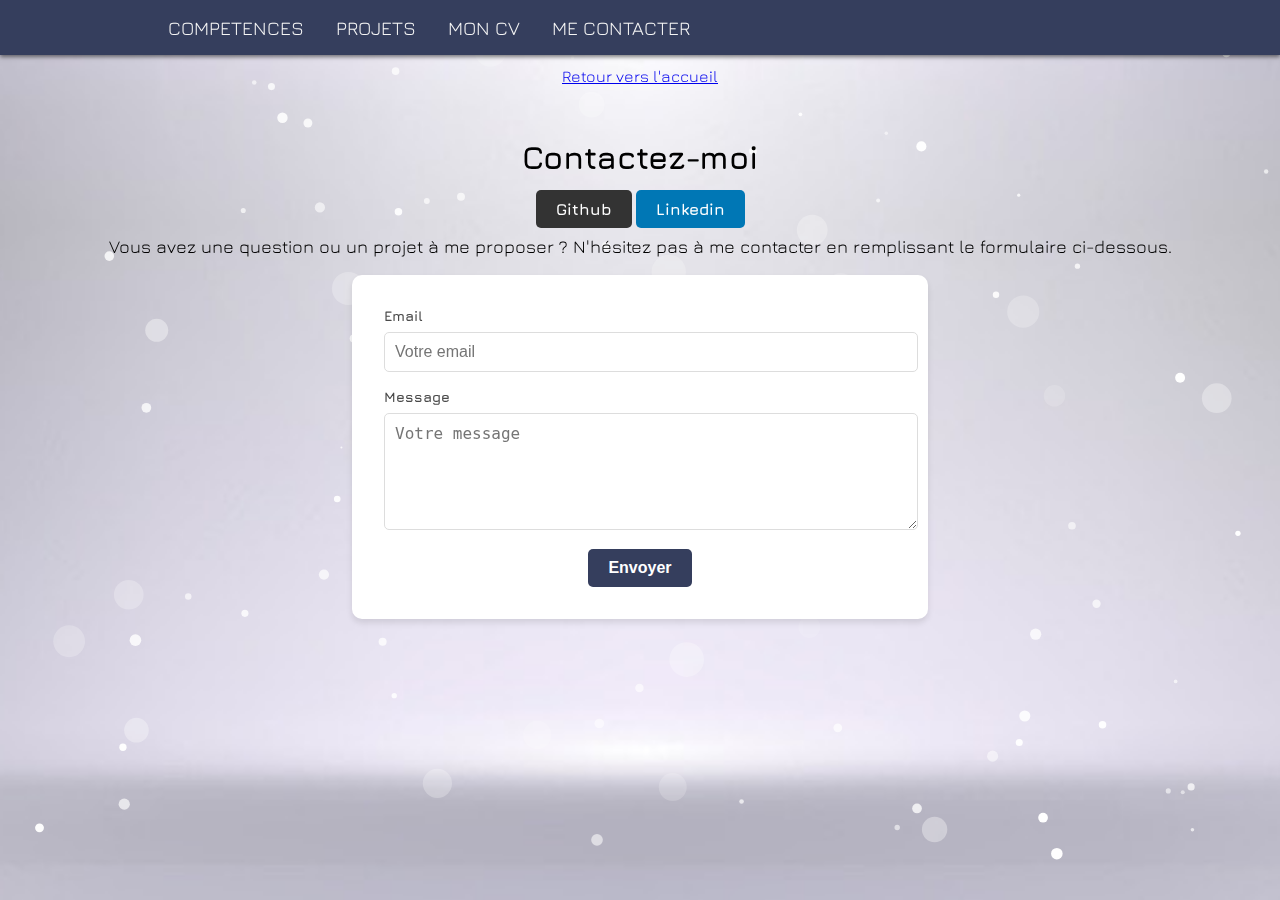
<file: contact.html>
<!DOCTYPE html>
<html lang="fr">

<head>
    <meta charset="UTF-8">
    <meta name="viewport" content="width=device-width, initial-scale=1.0">
    <title>Sofia Gribanova</title>
    <link rel="preconnect" href="https://fonts.googleapis.com">
    <link rel="preconnect" href="https://fonts.gstatic.com" crossorigin>
    <link rel="icon" type="image/x-icon" href="./img/favicon.ico">
    <link href="https://fonts.googleapis.com/css2?family=Jura:wght@300..700&display=swap" rel="stylesheet">
    <link rel="stylesheet" href="./style/contact.css">
    <link rel="stylesheet" href="./style/particles.css">
    <script src="./scripts/particles.js"></script>
    <link rel="stylesheet" href="./style/index.css">
</head>

<body class="body-background">

    <canvas id="particles-canvas"></canvas>
    <header class="header">
        <nav class="nav-bar">
            <div class="nav-container">
                <ul class="nav-links">
                    <li><a href="index.html#competences" class="nav-link">COMPETENCES</a></li>
                    <li><a href="index.html#projets" class="nav-link">PROJETS</a></li>
                    <li><a href="cv.html" class="nav-link">MON CV</a></li>
                    <li><a href="contact.html" class="nav-link">ME CONTACTER</a></li>
                </ul>
            </div>
        </nav>
    </header>
    <main>
        <a href="index.html" class="flex flex-col items-center justify-center">
            <img src="./img/arrow.svg" alt="retour" class="arrow-img">
            <p>Retour vers l'accueil</p>
        </a>
        <section class="flex flex-col items-center justify-center mt-10">
            <h2 class="title">Contactez-moi</h2>
            <div>
                <a class="github-button" href="https://github.com/pavuchochek" target="_blank" class="github-link">Github</a>
           
                <a class="linkedin-button" href="https://www.linkedin.com/in/sofia-gribanova/" target="_blank" class="linkedin-link">Linkedin</a>
            </div>
            <div>
                <p class="subtitle">Vous avez une question ou un projet à me proposer ? N'hésitez pas à me contacter en remplissant le formulaire ci-dessous.</p>
            </div>
            <form class="contact-form" action="https://formspree.io/f/xjkkpelg" method="POST">
                <div class="form-field">
                    <label class="label" for="email">Email</label>
                    <input class="input" id="email" type="email" name="email" placeholder="Votre email">
                </div>
                <div class="form-field">
                    <label class="label" for="message">Message</label>
                    <textarea class="textarea" id="message" rows="5" name="message" placeholder="Votre message"></textarea>
                </div>
                <div class="button-container">
                    <button class="submit-button" type="submit">Envoyer</button>
                </div>
            </form>
        </section>
    </main>
</body>
</html>
</file>
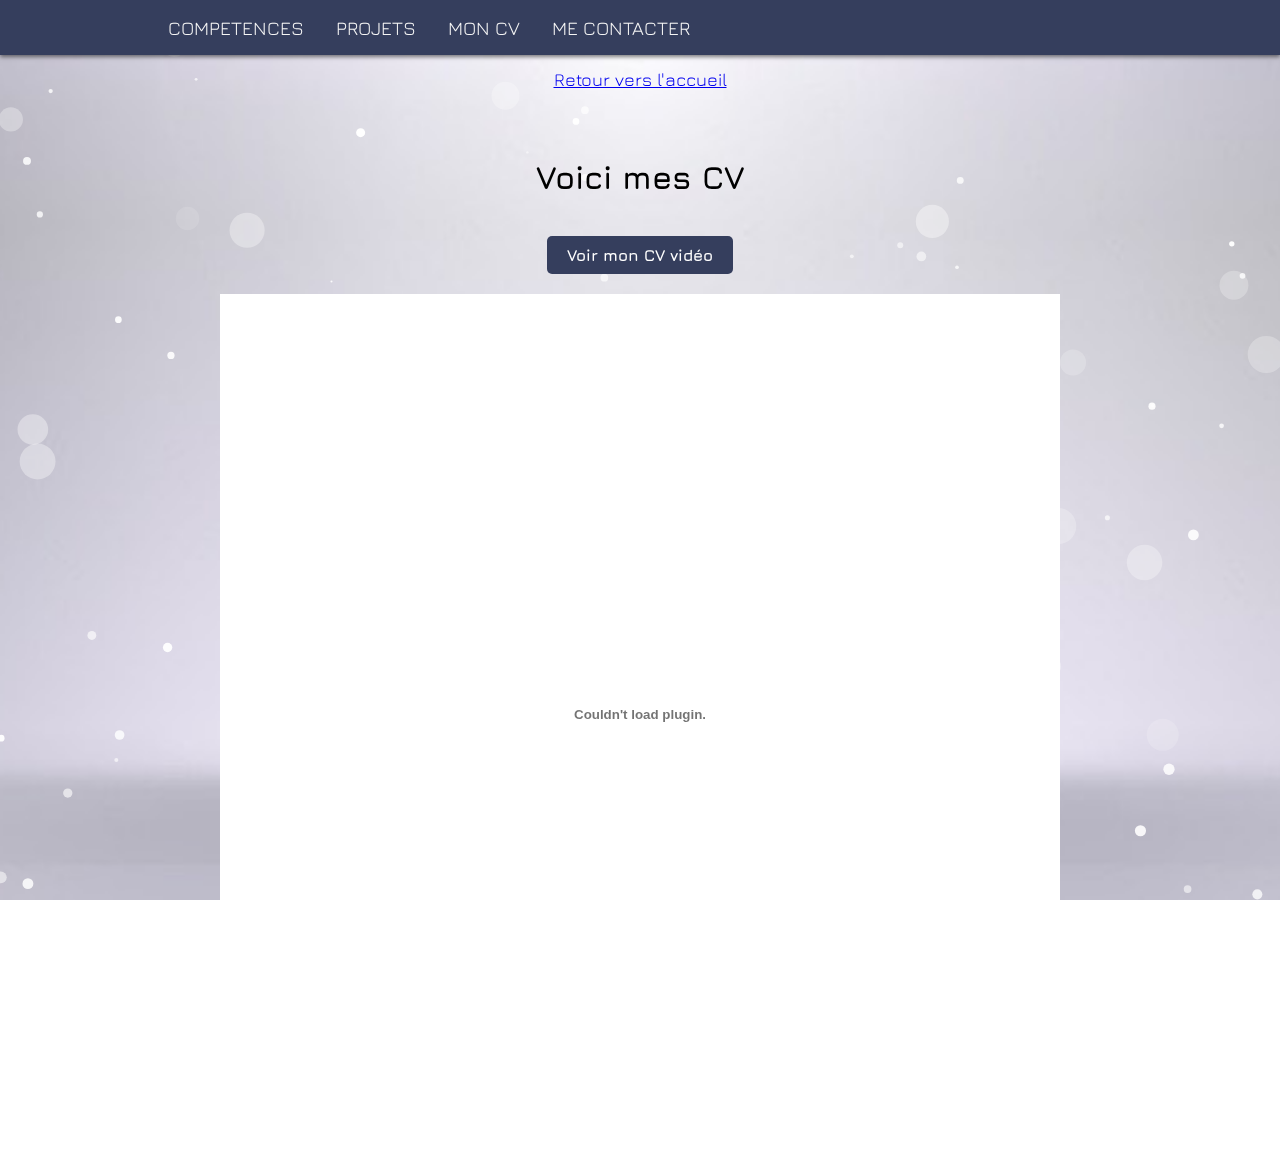
<file: cv.html>
<!DOCTYPE html>
<html lang="fr">

<head>
    <meta charset="UTF-8">
    <meta name="viewport" content="width=device-width, initial-scale=1.0">
    <title>Sofia Gribanova</title>
    <link rel="preconnect" href="https://fonts.googleapis.com">
    <link rel="preconnect" href="https://fonts.gstatic.com" crossorigin>
    <link rel="icon" type="image/x-icon" href="./img/favicon.ico">
    <link href="https://fonts.googleapis.com/css2?family=Jura:wght@300..700&display=swap" rel="stylesheet">
    <link href="./style/index.css" rel="stylesheet">
    <link href="./style/cv.css" rel="stylesheet">
    <script src="./scripts/particles.js"></script>
    <link rel="stylesheet" href="./style/particles.css">
</head>

<body class="body-background">

    <canvas id="particles-canvas"></canvas>
    <header class="header">
        <nav class="nav-bar">
            <div class="nav-container">
                <ul class="nav-links">
                    <li><a href="index.html#competences" class="nav-link">COMPETENCES</a></li>
                    <li><a href="index.html#projets" class="nav-link">PROJETS</a></li>
                    <li><a href="cv.html" class="nav-link">MON CV</a></li>
                    <li><a href="contact.html" class="nav-link">ME CONTACTER</a></li>
                </ul>
            </div>
        </nav>
    </header>
    <main class="flex flex-col items-center justify-center">
        <a href="index.html" class="back-link">
            <img src="./img/arrow.svg" alt="retour" class="arrow-img">
            <p>Retour vers l'accueil</p>
        </a>
        <p class="cv-title">Voici mes CV</p>

        <a href="https://youtu.be/vWeQn0nkRoE" class="cv-link">
            Voir mon CV vidéo
        </a>

        <div class="pdf-container">
            <div class="embed-container">
                <embed src='./img/cv_sofia_gribanova.pdf' width="800" height="800" type='application/pdf' />
            </div>
        </div>
    </main>
</body>

</html>
</file>
<file: style/contact.css>
/* Main Content */
main {
    padding: 20px;
}

/* Flex utilities */
.flex {
    display: flex;
}

.flex-col {
    flex-direction: column;
}

.items-center {
    justify-content: center;
    align-items: center;
}

.justify-center {
    justify-content: center;
}

.mt-10 {
    margin-top: 10px;
}

/* Titles and text */
.title {
    font-size: 2rem;
    font-weight: bold;
    margin-bottom: 24px;
}

.subtitle {
    font-size: 1.125rem;
    text-align: center;
}

/* Contact Form */
.contact-form {
    width: 100%;
    max-width: 32rem;
    background-color: white;
    padding: 2rem;
    border-radius: 10px;
    box-shadow: 0 4px 6px rgba(0, 0, 0, 0.1);
}

.form-field {
    margin-bottom: 16px;
}

.label {
    display: block;
    font-size: 0.875rem;
    font-weight: bold;
    color: #4a4a4a;
    margin-bottom: 8px;
}

.input,
.textarea {
    width: 100%;
    padding: 10px;
    border: 1px solid #ddd;
    border-radius: 5px;
    font-size: 1rem;
    color: #333;
}

.textarea {
    resize: vertical;
}

.button-container {
    display: flex;
    justify-content: center;
}

.submit-button {
    background-color: rgb(53, 62, 93);
    color: white;
    font-weight: bold;
    padding: 10px 20px;
    border-radius: 5px;
    cursor: pointer;
    border: none;
    font-size: 1rem;
    transition: background-color 0.3s ease;
}

.submit-button:hover {
    background-color: #0056b3;
}

/* Arrow image */
.arrow-img {
    width: 2rem;
    margin-bottom: 8px;
}

.github-button{
    text-decoration: none;
    background-color: #333;
    color: white;
    font-weight: bold;
    padding: 10px 20px;
    border-radius: 5px;
    cursor: pointer;
    border: none;
    font-size: 1rem;
    transition: background-color 0.3s ease;
}

.linkedin-button{
    text-decoration: none;
    background-color: #0077b5;
    color: white;
    font-weight: bold;
    padding: 10px 20px;
    border-radius: 5px;
    cursor: pointer;
    border: none;
    font-size: 1rem;
    transition: background-color 0.3s ease;
}
</file>
<file: style/particles.css>
#particles-canvas {
    position: fixed;
    top: 0;
    left: 0;
    width: 100%;
    height: 100%;
    z-index: -1;
    /* Derrière tout le contenu */
    pointer-events: none;
    /* Empêche les interactions */
}
</file>
<file: style/index.css>
body {
    margin: 0;
    padding: 0;
    font-family: 'Jura', sans-serif;
    background-image: url('../img/background.jpg');
    background-size: cover;     /* Correspond à bg-cover */
    background-repeat: no-repeat; /* Correspond à bg-no-repeat */
    background-position: center;  /* Correspond à bg-center */
    background-attachment: fixed; /* Correspond à bg-fixed */
    height: 100vh;                /* Correspond à h-screen */
}



#background-overlay {
    position: fixed;
    top: 0;
    left: 0;
    width: 100%;
    height: 100%;
    z-index: -1;
}

.header {
    position: fixed;
    background-color: rgb(53, 62, 93);
    width: 100%;
    z-index: 1000;
    box-shadow: 0 2px 4px rgba(0, 0, 0, 0.5);
}

.nav-bar {
    display: flex;
    justify-content: center;
}

.nav-container {
    width: 80%;
    display: flex;
    justify-content: space-between;
    align-items: center;
}

.nav-links {
    list-style: none;
    display: flex;
    gap: 2rem;
}

.nav-link {
    text-decoration: none;
    color: #f5f5f5;
    font-size: 1.2rem;
    transition: color 0.3s ease;
}

.nav-link:hover {
    color: #B29988;
}

.main-container {
    padding: 6rem 2rem;
}

.profile-section {
    display: flex;
    align-items: center;
    justify-content: center;
    gap: 2rem;
    margin-bottom: 4rem;
}

.profile-photo {
    position: relative;
}

.photo-wrapper {
    border-radius: 50%;
    overflow: hidden;
    width: 150px;
    height: 150px;
}

.photo {
    width: 100%;
    height: 100%;
    object-fit: cover;
}

.photo-decoration {
    position: absolute;
    bottom:0;
    width: 110%;
    margin:auto;
}

.profile-description {
    text-align: center;
}

.profile-name {
    font-size: 2.5rem;
    margin: 0;
}

.profile-age, .profile-bio {
    margin: 0.5rem 0;
}

.skills-section {
    margin-bottom: 4rem;
}

.skills-grid {
    display: flex;
    justify-content: center;
    gap: 2rem;
}

.skill-card {
    padding: 1.5rem;
    border-radius: 12px;
    width: 250px;
    text-align: center;
    box-shadow: 0 4px 8px rgba(0, 0, 0, 0.3);
}

.skill-title {
    position: relative;
    margin-bottom: 1rem;
}

.skill-title p{
    margin:0;
    color:white;
}

.skill-bg {
    width: 80%;
    margin:auto;
}

.skill-title p {
    position: absolute;
    top: 50%;
    left: 50%;
    transform: translate(-50%, -50%);
    font-size: 1.5rem;
    font-weight: bold;
}

.skill-list {
    list-style: none;
    padding: 3%;
    margin: 0;
}

.skill-list li {
    margin: 0.5rem 0;
    list-style-image: url('../img/one_point.svg'); /* Ajout de l'image comme puce */
}


.special-skill {
    width: 50%;
    text-align: center;
    
    margin:auto;
    margin-top: 4rem;
}

.special-skill-card {
    padding: 2rem;
    border-radius: 12px;
    display: inline-block;
    box-shadow: 0 4px 12px rgba(0, 0, 0, 0.4);
}

.special-skill-title {
    position: relative;
    margin-bottom: 1rem;
}

.special-skill-bg {
    width: 40%;
    margin:auto;
}



.special-skill-title p {
    margin: 0;
    color: white;
    position: absolute;
    top: 50%;
    left: 50%;
    transform: translate(-50%, -50%);
    font-size: 1.1rem;
    font-weight: bold;
}

.special-skill-name {
    font-size: 2rem;
    margin: 1rem 0;
}

.special-skill-description {
    margin: 1rem 0;
    font-size: 1rem;
    line-height: 1.5;
}

.buttons {
    display: flex;
    justify-content: center;
    gap: 1rem;
    margin-top: 1.5rem;
}

.button-blue, .button-gold {
    text-decoration: none;
    padding: 0.75rem 1.5rem;
    border-radius: 8px;
    font-weight: bold;
    color: #fff;
    transition: background-color 0.3s ease;
}

.button-blue {
    background-color: rgb(53, 62, 93);
}

.button-blue:hover {
    background-color: rgb(83, 98, 150);
}

.button-gold {
    background-color: #B29988;
}

.button-gold:hover {
    background-color: #5a4e46;
}

.section-title {
    text-align: center;
    font-size: 2rem;
    margin: 3rem 0 2rem 0;
    color:white;
}
.year{
    text-align: center;
    font-size: 2rem;
    margin: 3rem 0 2rem 0;
    color:white;
}


.graph-container {
    display: flex;
    justify-content: center;
    align-items: center;
    margin-top: 2rem;
}
</file>
<file: style/cv.css>
/* Main Content */
main {
    padding: 20px;
}

/* Flex utilities */
.flex {
    display: flex;
}

.flex-col {
    flex-direction: column;
}

.items-center {
    justify-content: center;
    align-items: center;
}

.justify-center {
    justify-content: center;
}

/* Title and link */
.cv-title {
    font-size: 2rem;
    font-weight: bold;
    margin-top: 20px;
    margin-bottom: 20px;
}

.cv-link {
    display: block;
    background-color: rgb(53, 62, 93);
    color: white;
    padding: 10px 20px;
    font-weight: bold;
    text-align: center;
    border-radius: 5px;
    margin-top: 20px;
    margin-bottom:20px;
    text-decoration: none;
    transition: background-color 0.3s ease;
}

.cv-link:hover {
    background-color: rgb(83, 98, 150);
}

/* Back link */
.back-link {
    display: flex;
    flex-direction: column;
    align-items: center;
    justify-content: center;
    margin-bottom: 30px;
}

.arrow-img {
    width: 2rem;
    margin-bottom: 8px;
}

.back-link p {
    font-size: 1.125rem;
    text-align: center;
}

/* PDF Container */
.pdf-container {
    width: 100%;
    display: flex;
    justify-content: center;
    align-items: center;
}

.embed-container {
    max-width: 800px;
    width: 100%;
    height: 800px;
    overflow: hidden;
    background-color: #fff;
    padding: 20px;
}
</file>
